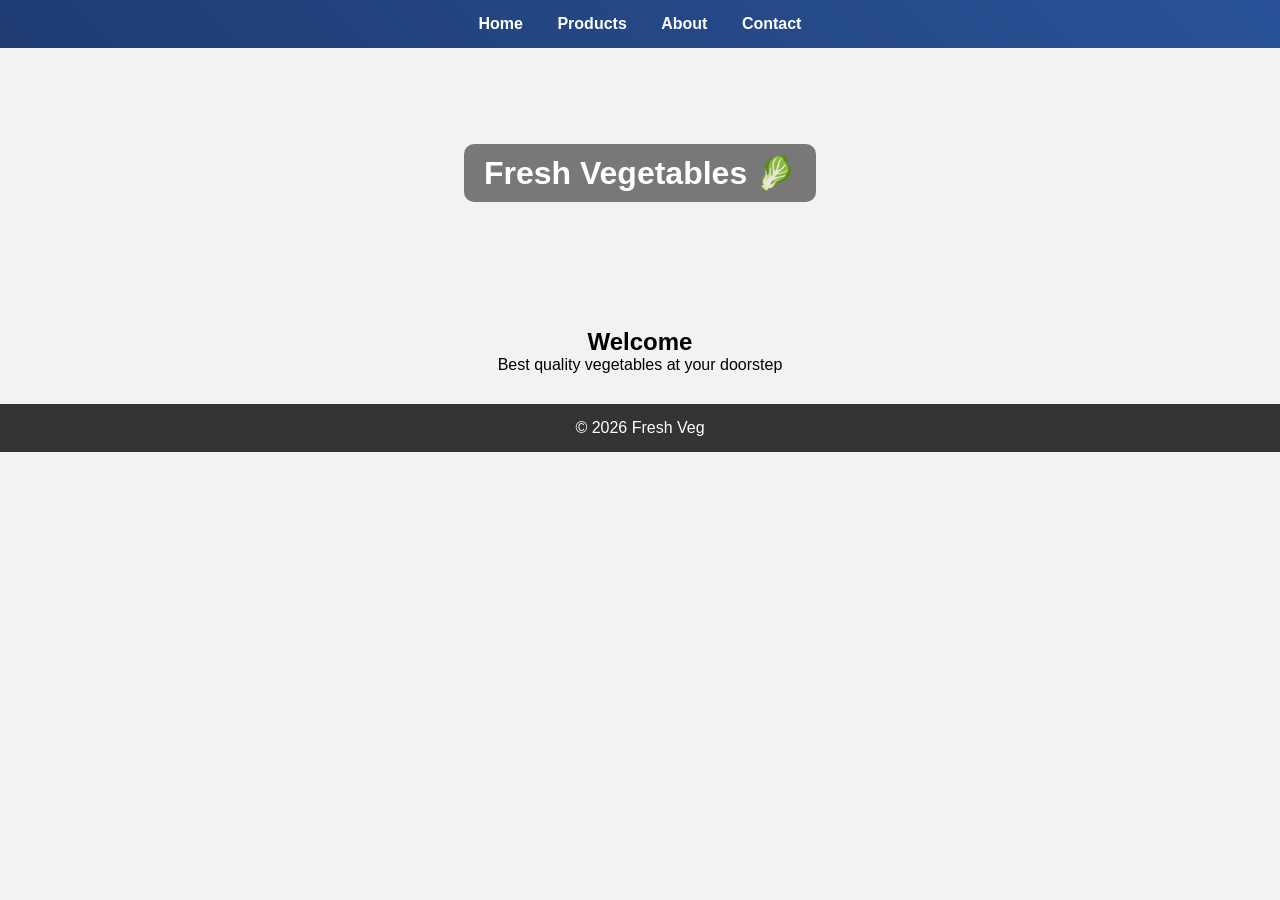
<file: index.html>
<!Doctype html>
<html>
<head>
  <link rel="stylesheet" href="style.css">
  </head>
<body>

<nav>
  <a href="index.html">Home</a>
  <a href="product.html">Products</a>
  <a href="about.html">About</a>
  <a href="contact.html">Contact</a>
</nav>

<div class="banner">
  <h1>Fresh Vegetables 🥬</h1>
</div>

<div class="section">
  <h2>Welcome</h2>
  <p>Best quality vegetables at your doorstep</p>
</div>

<footer>© 2026 Fresh Veg</footer>

</body>
</html>
</file>
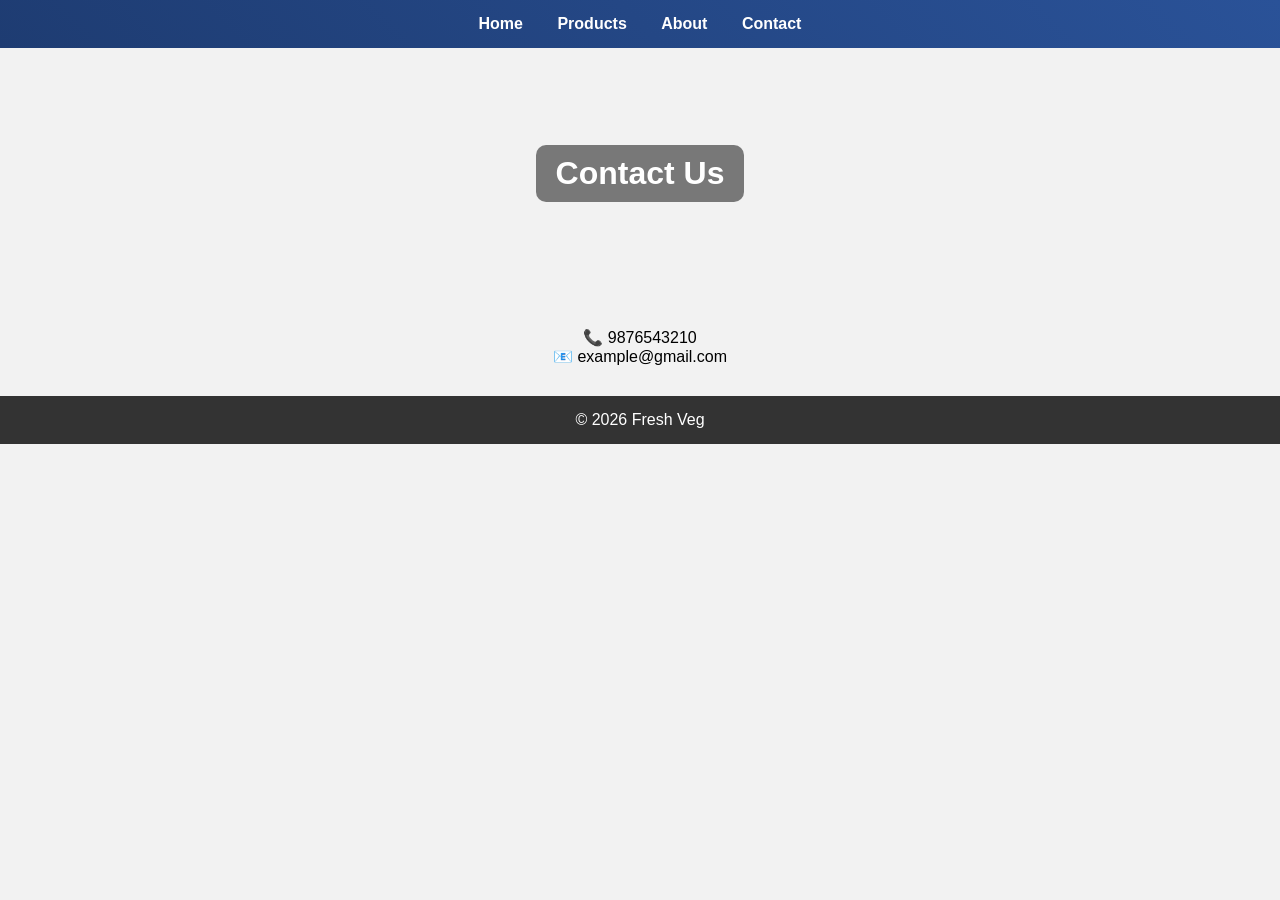
<file: contact.html>
<!Doctype html>
<html>
<head>
  <link rel="stylesheet" href="style.css">
  </head>
<body>

<nav>
  <a href="index.html">Home</a>
  <a href="product.html">Products</a>
  <a href="about.html">About</a>
  <a href="contact.html">Contact</a>
</nav>

<div class="banner">
  <h1>Contact Us</h1>
</div>

<div class="section">
  <p>📞 9876543210</p>
  <p>📧 example@gmail.com</p>
</div>

<footer>© 2026 Fresh Veg</footer>

</body>
</file>
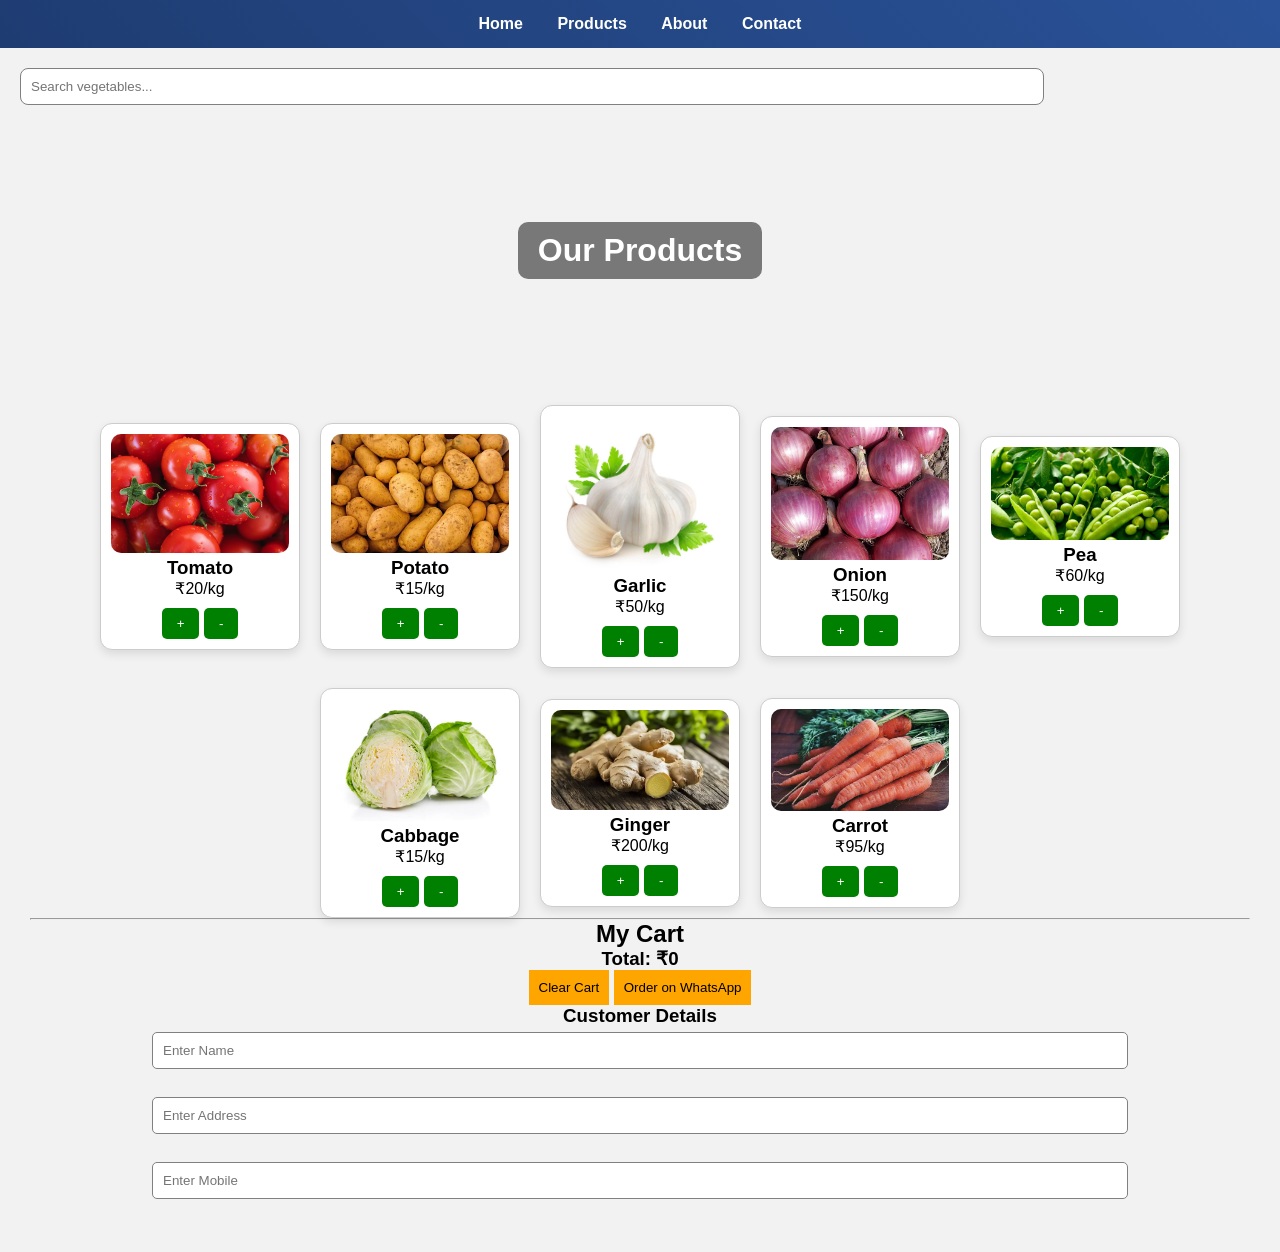
<file: product.html>
<!DOCTYPE html>
<html>
<head>
  <title>Products</title>
  <link rel="stylesheet" href="style.css">
</head>

<body>

<!-- NAVBAR -->
<nav>
  <a href="index.html">Home</a>
  <a href="product.html">Products</a>
  <a href="about.html">About</a>
  <a href="contact.html">Contact</a>
</nav>


<!-- SEARCH -->
<input type="text" id="search" placeholder="Search vegetables..." onkeyup="searchProduct()">
<div class="banner">
<h1>Our Products</h1>
</div>
<div class ="section">

<p id="noResult" style="display:none; color:red;">No products found</p>
<div class ="products">
<!-- PRODUCTS -->
<div class="card">
  <img src="tomato.jpg" width="100">
  <h3>Tomato</h3>
  <p>₹20/kg</p>

<button onclick="changeQty('Tomato', 20, 1, 'tomato.jpg')">+</button>
<button onclick="changeQty('Tomato', 20, -1, 'tomato.jpg')">-</button>
</div>

<div class="card">
  <img src="potato.jpg" width="100">
  <h3>Potato</h3>
  <p>₹15/kg</p>

  <button onclick="changeQty('Potato', 15, 1,'potato.jpg')">+</button>
  <button onclick="changeQty('Potato', 15, -1)">-</button>
</div>
<div class="card">
  <img src="garlic.jpg" width="100">
  <h3>Garlic</h3>
  <p>₹50/kg</p>

  <button onclick="changeQty('garlic', 20, 1, 'garlic.jpg')">+</button>
  <button onclick="changeQty('garlic', 20, -1)">-</button>
</div>

<div class="card">
  <img src="onion.jpg" width="100">
  <h3>Onion</h3>
  <p>₹150/kg</p>

  <button onclick="changeQty('onion', 15, 1,'onion.jpg')">+</button>
  <button onclick="changeQty('onion', 15, -1)">-</button>
</div>
<div class="card">
  <img src="pea.jpg" width="100">
  <h3>Pea</h3>
  <p>₹60/kg</p>

  <button onclick="changeQty('pea', 20, 1, 'pea.jpg')">+</button>
  <button onclick="changeQty('pea', 20, -1)">-</button>
</div>

<div class="card">
  <img src="cabbage.jpg" width="100">
  <h3>Cabbage</h3>
  <p>₹15/kg</p>

  <button onclick="changeQty('cabbage', 15, 1,'cabbage.jpg')">+</button>
  <button onclick="changeQty('cabbage', 15, -1)">-</button>
</div>
<div class="card">
  <img src="ginger.jpg" width="100">
  <h3>Ginger</h3>
  <p>₹200/kg</p>

  <button onclick="changeQty('ginger', 20, 1,'ginger.jpg')">+</button>
  <button onclick="changeQty('ginger', 20, -1)">-</button>
</div>

<div class="card">
  <img src="carrot.jpg" width="100">
  <h3>Carrot</h3>
  <p>₹95/kg</p>

  <button onclick="changeQty('carrot', 15, 1,'carrot.jpg')">+</button>
  <button onclick="changeQty('carrot', 15, -1)">-</button>
</div>
</div>

<hr>

<!-- CART -->
<h2>My Cart</h2>

<div id="cart-container"></div>

<h3 id="total">Total: ₹0</h3>

<button onclick="clearCart()">Clear Cart</button>
<button onclick="sendWhatsApp()">Order on WhatsApp</button>

<!-- CUSTOMER -->
<h3>Customer Details</h3>

<input type="text" id="name" placeholder="Enter Name"><br><br>
<input type="text" id="address" placeholder="Enter Address"><br><br>
<input type="text" id="mobile" placeholder="Enter Mobile"><br><br>

<!-- SCRIPT -->
<script>
  let cart = JSON.parse(localStorage.getItem("cart")) || [];

function changeQty(name, price, change, image) {

  let found = false;

  for (let i = 0; i < cart.length; i++) {
    if (cart[i].name === name) {
      cart[i].qty += change;

      if (cart[i].qty <= 0) {
        cart.splice(i, 1);
      }

      found = true;
      break;
    }
  }

  if (!found && change > 0) {
    cart.push({ name: name, price: price, qty: 1, image: image });
  }

  updateCart();
}

function updateCart() {

  let container = document.getElementById("cart-container");
  let total = document.getElementById("total");

  container.innerHTML = "";
  let sum = 0;

  cart.forEach((item, index) => {

    let div = document.createElement("div");
    div.className = "cart-item";

    div.innerHTML = `
      <img src="${item.image}" width="50">
      <span>${item.name} (${item.qty})</span>
      <span>₹${item.price * item.qty}</span>
      <button onclick="removeItem(${index})">❌</button>
    `;

    container.appendChild(div);

    sum += item.price * item.qty;
  });

  total.innerText = "Total: ₹" + sum;
  localStorage.setItem("cart", JSON.stringify(cart));
}

function removeItem(index) {
  cart.splice(index, 1);
  updateCart();
}

function clearCart() {
  cart = [];
  updateCart();
}

function searchProduct() {
  let input = document.getElementById("search").value.toLowerCase();
  let cards = document.getElementsByClassName("card");
  let found = false;

  for (let i = 0; i < cards.length; i++) {
    let title = cards[i].getElementsByTagName("h3")[0].innerText.toLowerCase();

    if (title.includes(input)) {
      cards[i].style.display = "block";
      found = true;
    } else {
      cards[i].style.display = "none";
    }
  }

  document.getElementById("noResult").style.display = found ? "none" : "block";
}

function sendWhatsApp() {

  let name = document.getElementById("name").value;
  let address = document.getElementById("address").value;
  let mobile = document.getElementById("mobile").value;

  if (!name || !address || !mobile) {
    alert("Please fill all details");
    return;
  }

  if (cart.length === 0) {
    alert("Cart empty hai");
    return;
  }

  let message = "🛒 *Order Summary* %0A%0A";

  let total = 0;

  cart.forEach(item => {
    let itemTotal = item.price * item.qty;
    total += itemTotal;

    message += "• " + item.name + " x " + item.qty + " = ₹" + itemTotal + "%0A";
  });

  message += "%0A--------------------%0A";
  message += " *Total: ₹" + total + "*%0A%0A";

  message += "Name: " + name + "%0A";
  message += " Address: " + address + "%0A";
  message += "Mobile: " + mobile;

  let phone = "918400073204"; // apna number daalo

  window.open("https://wa.me/" + phone + "?text=" + message);
}
updateCart();

</script>

</body>
</html>
</file>
<file: style.css>
* {
  margin: 0;
  padding: 0;
  box-sizing: border-box;
  font-family: Arial;
}

body {
  background: #f2f2f2;
}

/* Navbar */
nav {
  background: linear-gradient(45deg, #1e3c72, #2a5298);
  padding: 15px;
  text-align: center;
}

nav a {
  color: white;
  margin: 0 15px;
  text-decoration: none;
  font-weight: bold;
}

/* Banner */
.banner {
  height: 250px;
  background: url('https://images.unsplash.com/photo-1542838132-92c53300491e') no-repeat center/cover;
  display: flex;
  justify-content: center;
  align-items: center;
  color: white;
}

.banner h1 {
  background: rgba(0,0,0,0.5);
  padding: 10px 20px;
  border-radius: 10px;
  animation: fadeIn 2s;
}

@keyframes fadeIn {
  from {opacity: 0;}
  to {opacity: 1;}
}

/* Section */
.section {
  padding: 30px;
  text-align: center;
}

/* Products */
.products {
  display: grid;
  grid-template-columns: repeat(auto-fit, minmax(200px,1fr));
  gap: 20px;
}

button {
  padding: 10px;
  background: orange;
  border: none;
}

/* Footer */
footer {
  background: #333;
  color: white;
  text-align: center;
  padding: 15px;
}
#cart-container {
  max-width: 400px;
  margin: auto;
}


.cart-item {
  display: flex;
  align-items: center;
  justify-content: space-between;
  gap: 10px;
  background: #f5f5f5;
  padding: 10px;
  margin: 10px 0;
  border-radius: 8px;
}

.cart-item img {
  border-radius: 5px;
}

.cart-item button {
  background: red;
  color: white;
  border: none;
  padding: 5px 10px;
  border-radius: 5px;
}

input {
  padding: 10px;
  width: 80%;
  margin: 5px;
  border-radius: 5px;
  border: 1px solid gray;
}

.products {
  display: flex;
  flex-wrap: wrap;
  justify-content: center;
  gap: 20px;
}

.card {
  align-self: center;
  width: 200px;
  background: white;
  border-radius: 12px;
  padding: 15px;
  text-align: center;
  box-shadow: 0 4px 10px rgba(0,0,0,0.1);
  transition: 0.3s;
}

.card img {
  width: 100%;
  border-radius: 10px;
}

.card:hover {
  transform: scale(1.05);
}

.card button {
  background: green;
  color: white;
  border: none;
  padding: 8px 15px;
  margin-top: 10px;
  border-radius: 5px;
}
#search {
  width: 80%;
  padding: 10px;
  margin: 20px;
  border-radius: 8px;
  border: 1px solid gray;
}
.products {
  display: flex;
  justify-content: center;   /* center me laane ke liye */
  flex-wrap: wrap;           /* next line me shift ho jayega */
  gap: 20px;
}

.card {
  width: 200px;
  text-align: center;
  border: 1px solid #ccc;
  padding: 10px;
}
</file>
